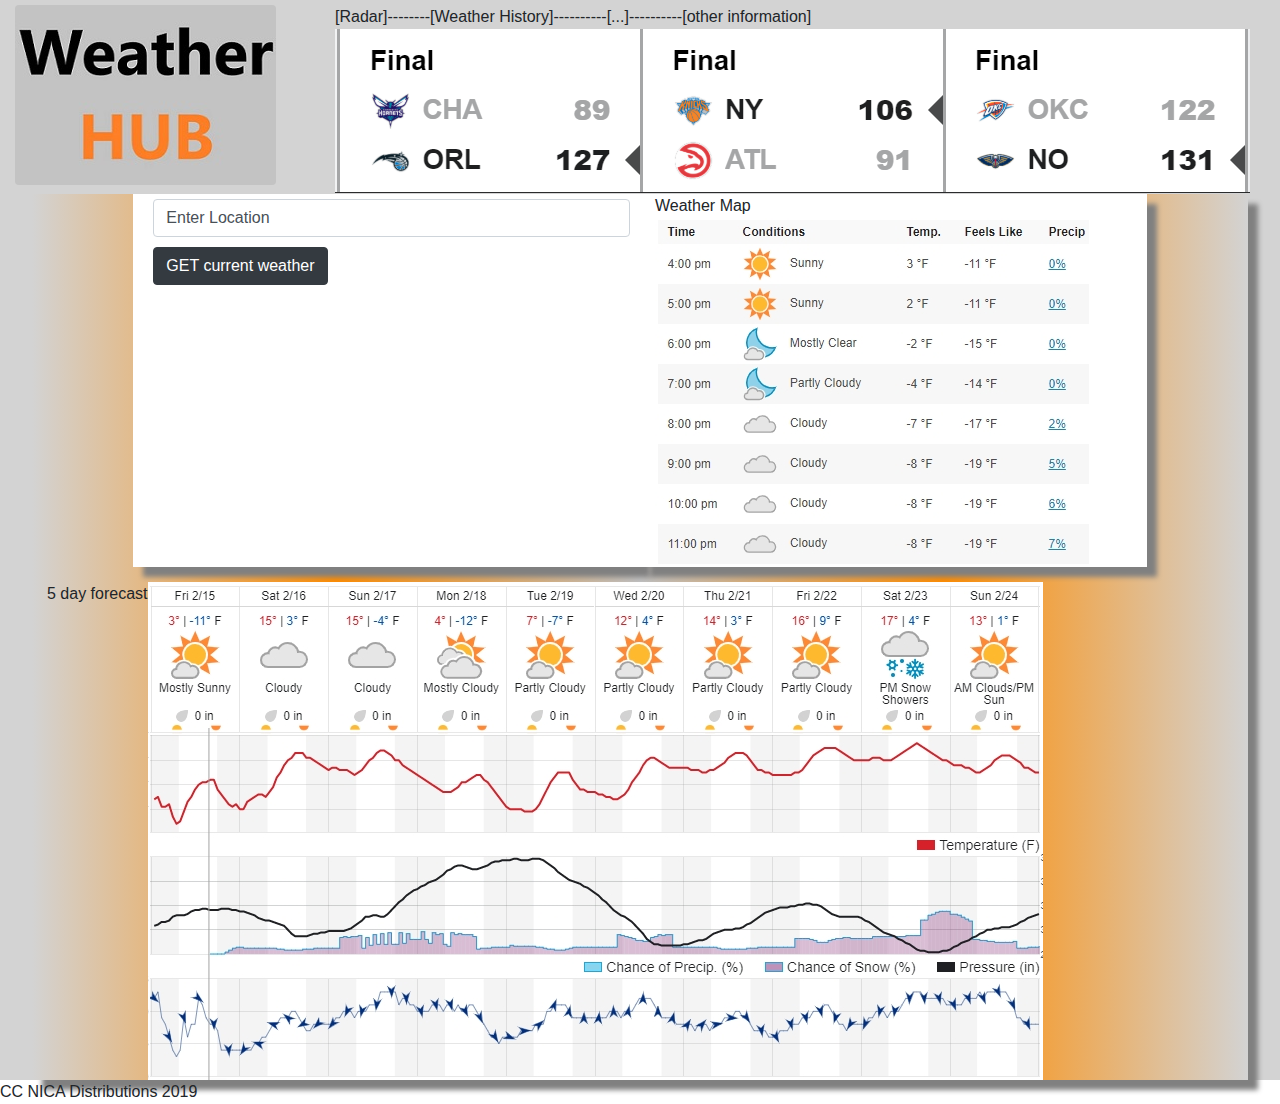
<file: Weather Hub/main.html>
<!doctype html>
<html lang="en">
    <head>
        <!-- Required meta tags -->
        <meta charset="utf-8">
        <meta name="viewport" content="width=device-width, initial-scale=1, shrink-to-fit=no">
        
        <!--Bootstrap CSS-->
        <link rel="stylesheet" href="https://stackpath.bootstrapcdn.com/bootstrap/4.3.1/css/bootstrap.min.css" 
        integrity="sha384-ggOyR0iXCbMQv3Xipma34MD+dH/1fQ784/j6cY/iJTQUOhcWr7x9JvoRxT2MZw1T" crossorigin="anonymous">
        <link href="style-main.css" rel="stylesheet">

        <title>Weather Hub</title>
    </head>
    <body>
        
        <header class="hdr">
            <div class="container-fluid ctn-header">
                <div class="row">
                    <div class="col-sm-3">
                        <img src="images/WHlogo.jpg" class="rounded float-left">
                    </div>
                        
                    <div class="col">
                        [Radar]--------[Weather History]----------[...]----------[other information]
                        <img src="images/gameScores.png">
                    </div>
                </div>
            </div>
        </header>

        <main class="main-background">
            <div class="container-fluid main-container ctn-shadow">
                <div class="row justify-content-center">
                    <!-- Current Weather content section -->
                    <div id="cur-weather" class="col-5 data-columns ctn-shadow">
                        <div>
                            <input class="form-control spacer-sm" id="search-fld" type="text" value="Enter Location">
                            <button id="search-btn" class="btn btn-dark spacer-sm">GET current weather</button>
                        </div> 
                        <div id="search-result" class="spacer-sm">

                        </div>
                    </div>
                    <!-- Hourly Weather content section -->
                    <div id="map-weather" class="col-5 data-columns ctn-shadow">
                        Weather Map
                        <img src="images/hourlyWeather.jpg" class="center">
                    </div>
                </div>
                <div class="container-fluid ctn-5day">
                    <!-- 10-day Weather content -->
                    <div id="5-weather" class="row">
                        5 day forecast
                        <img src="images/10-dayWeather.jpg">
                    </div>
                </div>

            </div>
        </main>

        <footer>CC NICA Distributions 2019        </footer>

        <script src="https://code.jquery.com/jquery-3.3.1.js"></script>
        <script src="https://cdnjs.cloudflare.com/ajax/libs/popper.js/1.14.7/umd/popper.min.js" integrity="sha384-UO2eT0CpHqdSJQ6hJty5KVphtPhzWj9WO1clHTMGa3JDZwrnQq4sF86dIHNDz0W1" crossorigin="anonymous"></script>
        <script src="https://stackpath.bootstrapcdn.com/bootstrap/4.3.1/js/bootstrap.min.js" integrity="sha384-JjSmVgyd0p3pXB1rRibZUAYoIIy6OrQ6VrjIEaFf/nJGzIxFDsf4x0xIM+B07jRM" crossorigin="anonymous"></script>

        <script src="app.js"></script>
    </body>
</html>
</file>
<file: Weather Hub/style-main.css>
.hdr{
    background-color: lightgray;
    border-bottom-color: black;
}

.ctn-header{
    padding-top: 5px;
}

.main-background{
    padding-top: 1px;
    background-color: lightgray;
}

.main-container{
    background-image: linear-gradient(to right,lightgray, darkorange , silver, darkorange , lightgray);
    width: 95%;
}

.data-columns{
    background-color: white;
}

.ctn-shadow{
    box-shadow: 10px 10px 5px grey;
}

.ctn-5day{
    padding-top: 15px;
}

.spacer-sm{
    margin: 5px;
}
</file>
